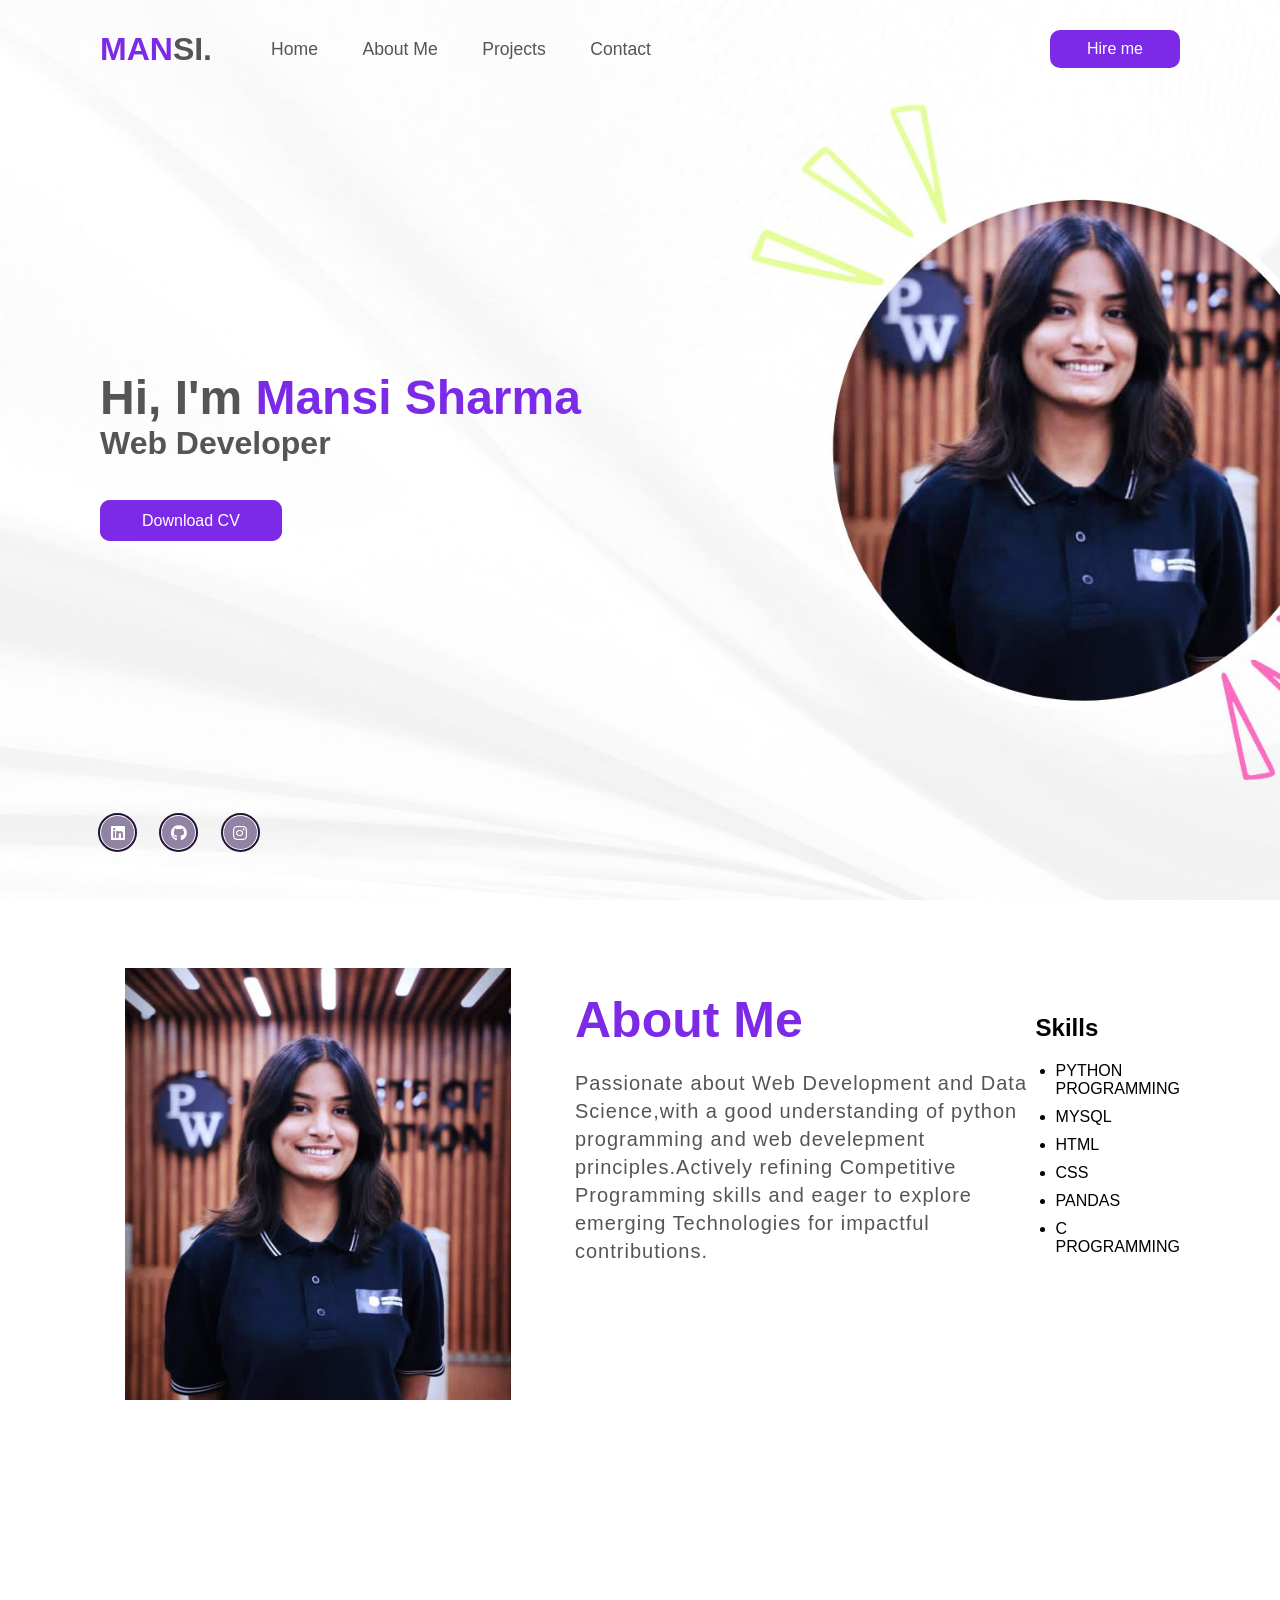
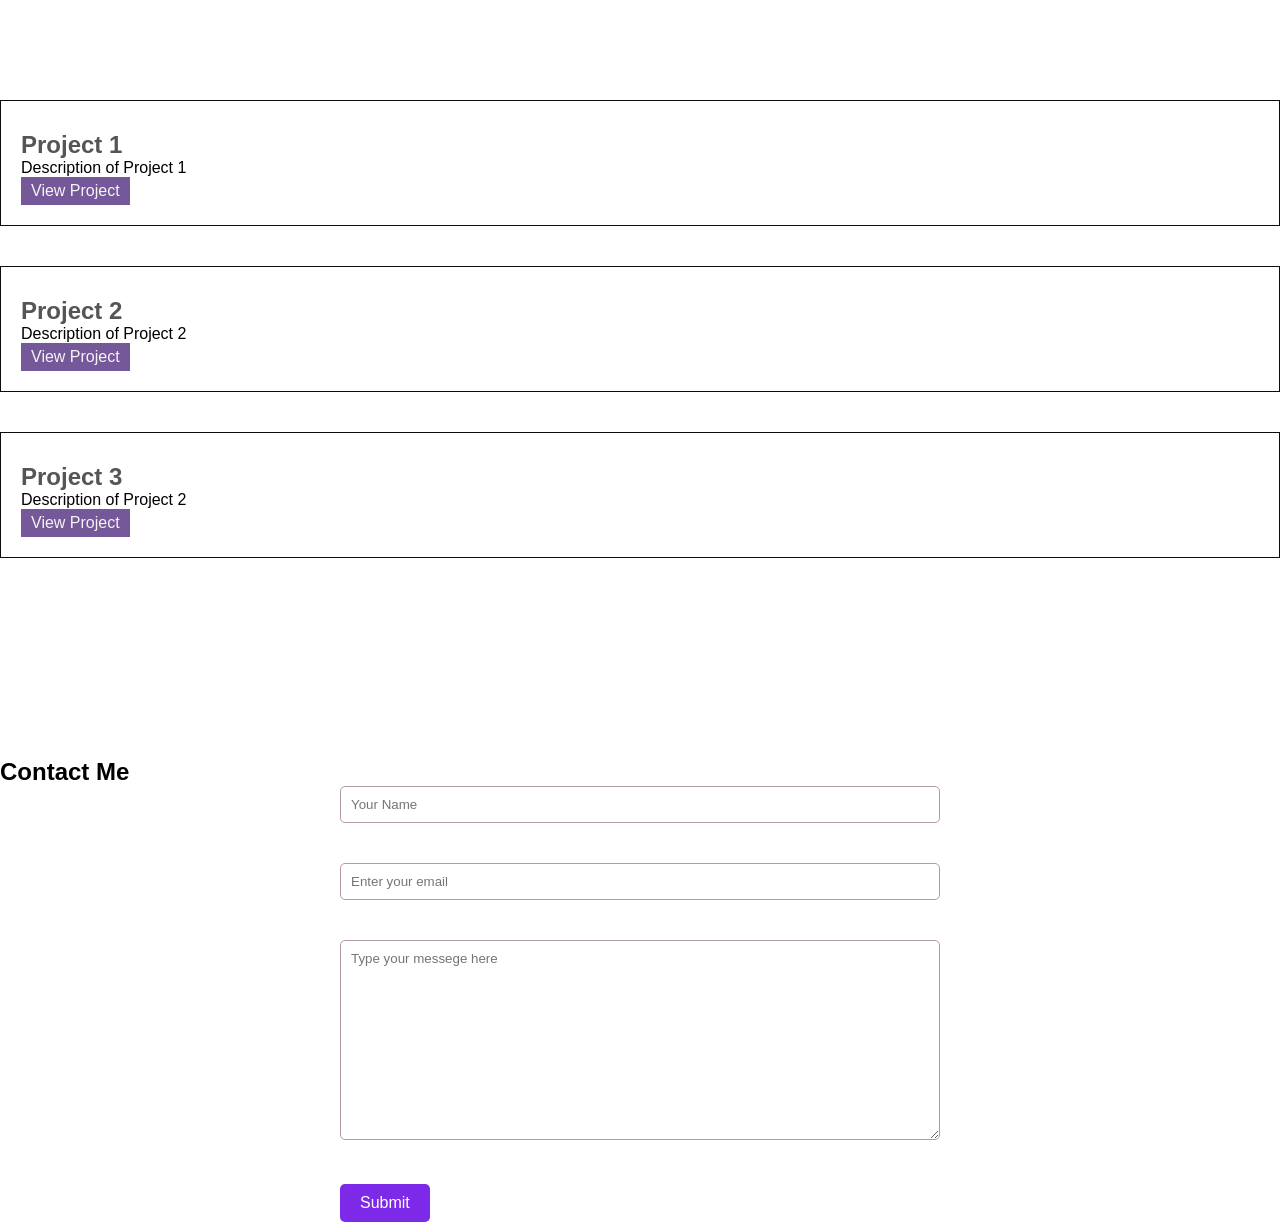
<file: finalportfolio/index.html>
<!DOCTYPE html>
<html lang="en">
<head>
    <meta charset="UTF-8">
    <meta http-equiv="X-UA-Compatible" content="IE=edge">
    <meta name="viewport" content="width=device-width, initial-scale=1.0">
    <title> Portfolio Website using HTML and CSS </title>
    <link rel="stylesheet" href="https://cdnjs.cloudflare.com/ajax/libs/font-awesome/6.2.0/css/all.min.css">
    <link rel="stylesheet" href="style.css">
</head>
<body>
    <header>
        <h2 class="logo"><span>MAN</span>SI.</h2>
        <nav class="navigation">
            <a href="#">Home</a>
            <a href="#main">About Me</a>
            <a href="#projects">Projects</a>
            <a href="#contact">Contact</a>
        </nav>
        <a href="#" class="btn-talk">Hire me</a>
    </header>
    <section class="home">
        <div class="content">
            <h2>Hi, I'm <span>Mansi Sharma</span></h2>
            <h4>Web Developer</h4>
            <p> </p>
            <div class="btn-group">
                
                <a href=""C:\Users\ms470\Downloads\MansiUpdated_resume1.pdf"" download class="btn">Download CV</a>
            </div>
            
            
            <div class="social-icons">
                <a href="#https://www.linkedin.com/in/mansisharmame/"><i class="fab fa-linkedin"></i></a>
                <a href="#https://github.com/mansidungriyal"><i class="fab fa-github"></i></a>
                <a href="#https://www.instagram.com/mansisharma_24?igsh=cnJveWRjaDNyZm5m"><i class="fab fa-instagram"></i></a>
            </div>
        </div>
        
    </section>
    <section id="main">
        <div class="main">
            <img src="images/logo4.png" alt="About Me Image">
            <div class="about-text">
                <h1>About Me</h1>
                <p>Passionate about Web Development and Data Science,with a good 
                understanding of python programming and web develepment principles.Actively refining Competitive Programming skills
                and eager to explore emerging Technologies for impactful contributions.</p>
                
            </div>
            <div class="skills">
                <h2>Skills</h2>
                <ul>
                  <li>PYTHON PROGRAMMING</li>
                  <li>MYSQL</li>
                  <li>HTML</li>
                  <li>CSS</li>
                  <li>PANDAS</li>
                  <li>C PROGRAMMING</li>
                </ul>
            </div>
        </div>
    </section>
    
    <section id="projects">
        <div class="projects">
            <div class="project">
                <h2>Project 1</h2>
                <p>Description of Project 1</p>
                <a href="#">View Project</a>
            </div>
            <div class="project">
                <h2>Project 2</h2>
                <p>Description of Project 2</p>
                <a href="#">View Project</a>
            </div>
            <div class="project">
                <h2>Project 3</h2>
                <p>Description of Project 2</p>
                <a href="#">View Project</a>
            </div>
        </div>
    </section>
    <section id="contact">
        <h1>Contact Me</h1>
        <form>
            <input type="text" name="name" placeholder="Your Name" required>
            <input type="email" name="email" placeholder="Enter your email" required>
            <textarea name="message" placeholder="Type your messege here" required></textarea>
            <input type="submit" value="Submit">
        </form>
    </section>

<script src="script.js"></script>    

</body>
</html>
</file>
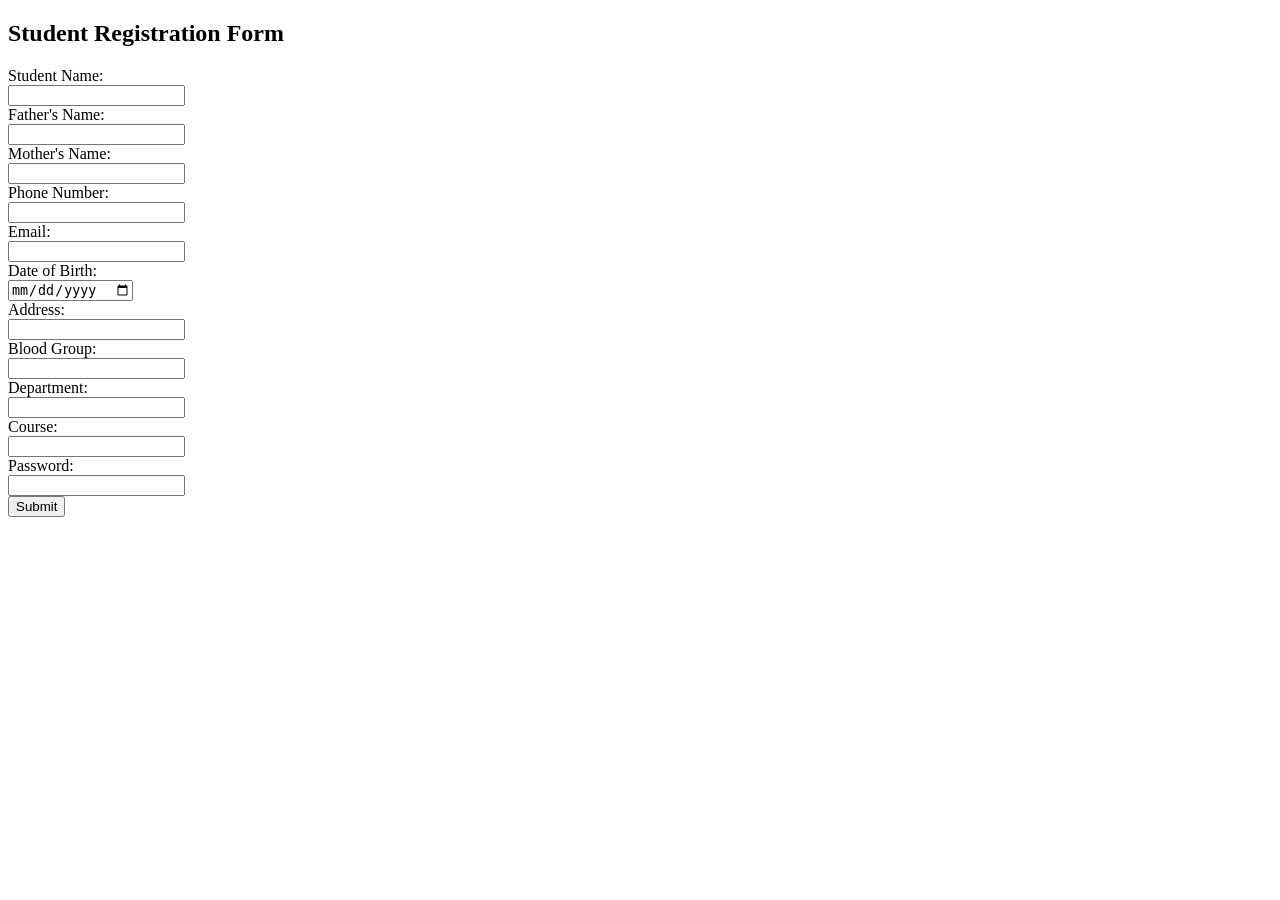
<file: datascience assignment/flaskapplication/templates/register.html>
<!DOCTYPE html>
<html lang="en">
<head>
    <meta charset="UTF-8">
    <meta name="viewport" content="width=device-width, initial-scale=1.0">
    <title>Student Registration</title>
</head>
<body>
    <h2>Student Registration Form</h2>
    <form action="/register" method="post">
        <label for="student_name">Student Name:</label><br>
        <input type="text" id="student_name" name="student_name" required><br>

        <label for="father_name">Father's Name:</label><br>
        <input type="text" id="father_name" name="father_name" required><br>

        <label for="mother_name">Mother's Name:</label><br>
        <input type="text" id="mother_name" name="mother_name" required><br>

        <label for="phone_number">Phone Number:</label><br>
        <input type="tel" id="phone_number" name="phone_number" required><br>

        <label for="email">Email:</label><br>
        <input type="email" id="email" name="email" required><br>

        <label for="date_of_birth">Date of Birth:</label><br>
        <input type="date" id="date_of_birth" name="date_of_birth" required><br>

        <label for="address">Address:</label><br>
        <input type="text" id="address" name="address" required><br>

        <label for="blood_group">Blood Group:</label><br>
        <input type="text" id="blood_group" name="blood_group" required><br>

        <label for="department">Department:</label><br>
        <input type="text" id="department" name="department" required><br>

        <label for="course">Course:</label><br>
        <input type="text" id="course" name="course" required><br>

        <label for="password">Password:</label><br>
        <input type="password" id="password" name="password" required><br>

        <input type="submit" value="Submit">
    </form>
</body>
</html>
</file>
<file: finalportfolio/style.css>
* {
    margin: 0;
    padding: 0;
    box-sizing: border-box;
    font-family: 'Poppins', sans-serif;
}
header {
    position: fixed;
    top: 0;
    left: 0;
    width: 100%;
    padding: 30px 100px;
    display: flex;
    justify-content: space-between;
    align-items: center;
    z-index: 100;
}
.logo {
    font-size: 2em;
    color: #555;
    cursor: default;
}
.logo span {
    color: #7d2ae8;
}
.navigation {
    margin-left: -300px;
}
.navigation a {
    font-size: 1.1em;
    color: #555;
    text-decoration: none;
    margin-right: 40px;
    font-weight: 500;
    transition: .3s;
}
.navigation a:hover {
    color: #7d2ae8;
}
.btn-talk {
    color: #fff;
    text-decoration: none;
    padding: 8px 35px;
    background: #7d2ae8;
    border-radius: 10px;
    border: 2px solid #7d2ae8;
    font-weight: 500;
    transition: .3s;
}
.btn-talk:hover {
    color: #7d2ae8;
    background: transparent;
}
.home {
    position: relative;
    width: 100%;
    height: 100vh;
    background: url('images/backimg00.jpg');
    background-size: cover;
    background-position: center;
    display: flex;
    align-items: center;
    padding: 30px 100px;
}
.content {
    max-width: 500px;
    color: #555;
}
.content h2 {
    font-size: 3em;
}
.content h2 span {
    color: #7d2ae8;
}
.content h4 {
    font-size: 2em;
}
.content p {
    padding: 10px 0 40px 0;
}
.btn-group a {
    color: #fff;
    text-decoration: none;
    padding: 10px 40px;
    background: #7d2ae8;
    border-radius: 10px;
    border: 2px solid #7d2ae8;
    font-weight: 500;
    transition: .3s;
}
.btn-group a:hover:nth-child(1) {
    color: #7d2ae8;
    background: transparent;
}
.btn-group a:nth-child(2) {
    color: #7d2ae8;
    background: transparent;
    margin-left: 30px;
    padding: 10px 30px;
}
.btn-group a:hover:nth-child(2) {
    color: #fff;
    background: #7d2ae8;
}
.social-icons {
    position: absolute;
    bottom: 50px;
}
.social-icons a {
    display: inline-block;
    width: 35px;
    height: 35px;
    background: #9183a3;
    border-radius: 50%;
    margin-right: 22px;
    text-align: center;
    line-height: 35px;
    border: 1px solid #fff;
    outline: 2px solid #231436;
    transition: .3s;
}
.social-icons a:hover {
    transform: translateY(-5px);
}
.social-icons a i {
    color: #fff;
}
.about{
    width: 100%;
    padding: 78px 0px;
    background-color: #fff;
}

.about img{
    height: 5%;
    width: 10px;
}
.about-text{
    width: 550px;
}
.main{
    width: 1130px;
    max-width: 95%;
    margin: 0 auto;
    display: flex;
    align-items: center;
    justify-content: space-around;
}
.about-text h1{
    color: #7d2ae8;
    font-size: 50px;
    text-transform: capitalize;
    margin-bottom: 20px;
}
.about-text p{
    color:#555;
    letter-spacing: 1px;
    font-size: 20px;
    line-height: 28px;
    margin-bottom: 45px;
}
 .skills {
    flex: 1; /* Each column occupies equal width */
    padding: 5px;
  }
  
  .skills ul {
    list-style-type:disc;
    padding: 20px;
  }
  
  .skills ul li {
    margin-bottom: 10px;
  }
  
#projects {
    margin-top: 300px;
}

.project {
    border: 1px solid #0e0d0d;
    padding: 20px;
    margin-bottom: 40px;
}

.project:hover{
    background-color: #a993c8;
}

.project h2 {
    margin-top: 10px;
    color: #555;
}

.project a {
    display: inline-block;
    padding: 5px 10px;
    background-color:#74589a;
    color: #f6f3f3;
    text-decoration: none;
}

.project a:hover{
    background-color: #0d1924;
}
#contact {
    margin-top: 200px;
}

#contact form {
    max-width: 600px;
    margin: 0 auto;
}

#contact input[type="text"],
#contact input[type="email"],
#contact textarea {
    width: 100%;
    padding: 10px;
    margin-bottom: 40px;
    border: 1px solid #b49c9c;
    border-radius: 5px;
    box-sizing: border-box;
}

#contact textarea {
    height: 200px;
}

#contact input[type="submit"] {
    background-color:#7d2ae8;
    color: #fff;
    border: none;
    padding: 10px 20px;
    cursor: pointer;
    border-radius: 5px;
    font-size: 16px;
}

#contact input[type="submit"]:hover {
    background-color: #6685a5;
}
</file>
